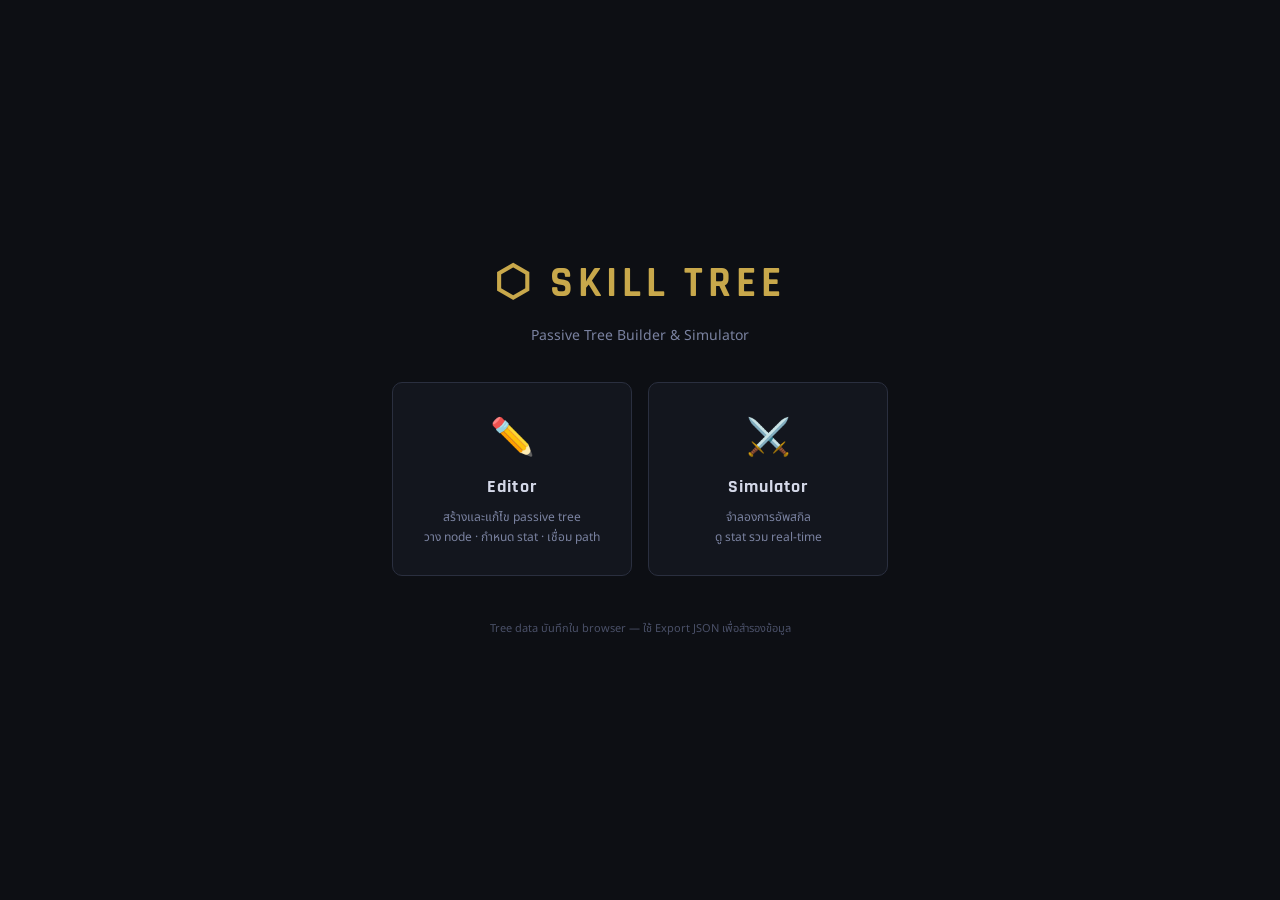
<file: index.html>
<!DOCTYPE html>
<html lang="th">
<head>
<meta charset="UTF-8">
<meta name="viewport" content="width=device-width, initial-scale=1.0">
<title>Skill Tree Builder</title>
<link rel="stylesheet" href="css/style.css">
<style>
body { display: flex; align-items: center; justify-content: center; overflow: auto; }
.home {
  display: flex; flex-direction: column; align-items: center;
  gap: 12px; padding: 60px 20px; text-align: center;
}
.home-logo {
  font-family: var(--font-head); font-size: 42px; font-weight: 700;
  color: var(--gold); letter-spacing: .12em; line-height: 1;
  margin-bottom: 8px;
}
.home-sub { color: var(--text2); font-size: 14px; margin-bottom: 24px; }
.home-cards { display: flex; gap: 16px; flex-wrap: wrap; justify-content: center; }
.home-card {
  width: 240px; padding: 28px 24px; border-radius: var(--radius-lg);
  background: var(--bg2); border: 1px solid var(--border);
  display: flex; flex-direction: column; align-items: center; gap: 10px;
  text-decoration: none; transition: all .18s; cursor: pointer;
}
.home-card:hover { border-color: var(--accent); background: var(--bg3); transform: translateY(-2px); }
.home-card.gold-card:hover { border-color: var(--gold); }
.home-card .card-icon { font-size: 36px; }
.home-card .card-title {
  font-family: var(--font-head); font-size: 18px; font-weight: 700;
  color: var(--text); letter-spacing: .06em;
}
.home-card .card-desc { font-size: 12px; color: var(--text2); line-height: 1.6; text-align: center; }
.home-footer { margin-top: 32px; font-size: 11px; color: var(--text3); }
</style>
</head>
<body>
<div class="home">
  <div class="home-logo">⬡ SKILL TREE</div>
  <div class="home-sub">Passive Tree Builder &amp; Simulator</div>
  <div class="home-cards">
    <a class="home-card gold-card" href="editor.html">
      <div class="card-icon">✏️</div>
      <div class="card-title">Editor</div>
      <div class="card-desc">สร้างและแก้ไข passive tree<br>วาง node · กำหนด stat · เชื่อม path</div>
    </a>
    <a class="home-card" href="simulator.html">
      <div class="card-icon">⚔️</div>
      <div class="card-title">Simulator</div>
      <div class="card-desc">จำลองการอัพสกิล<br>ดู stat รวม real-time</div>
    </a>
  </div>
  <div class="home-footer">Tree data บันทึกใน browser — ใช้ Export JSON เพื่อสำรองข้อมูล</div>
</div>
</body>
</html>
</file>
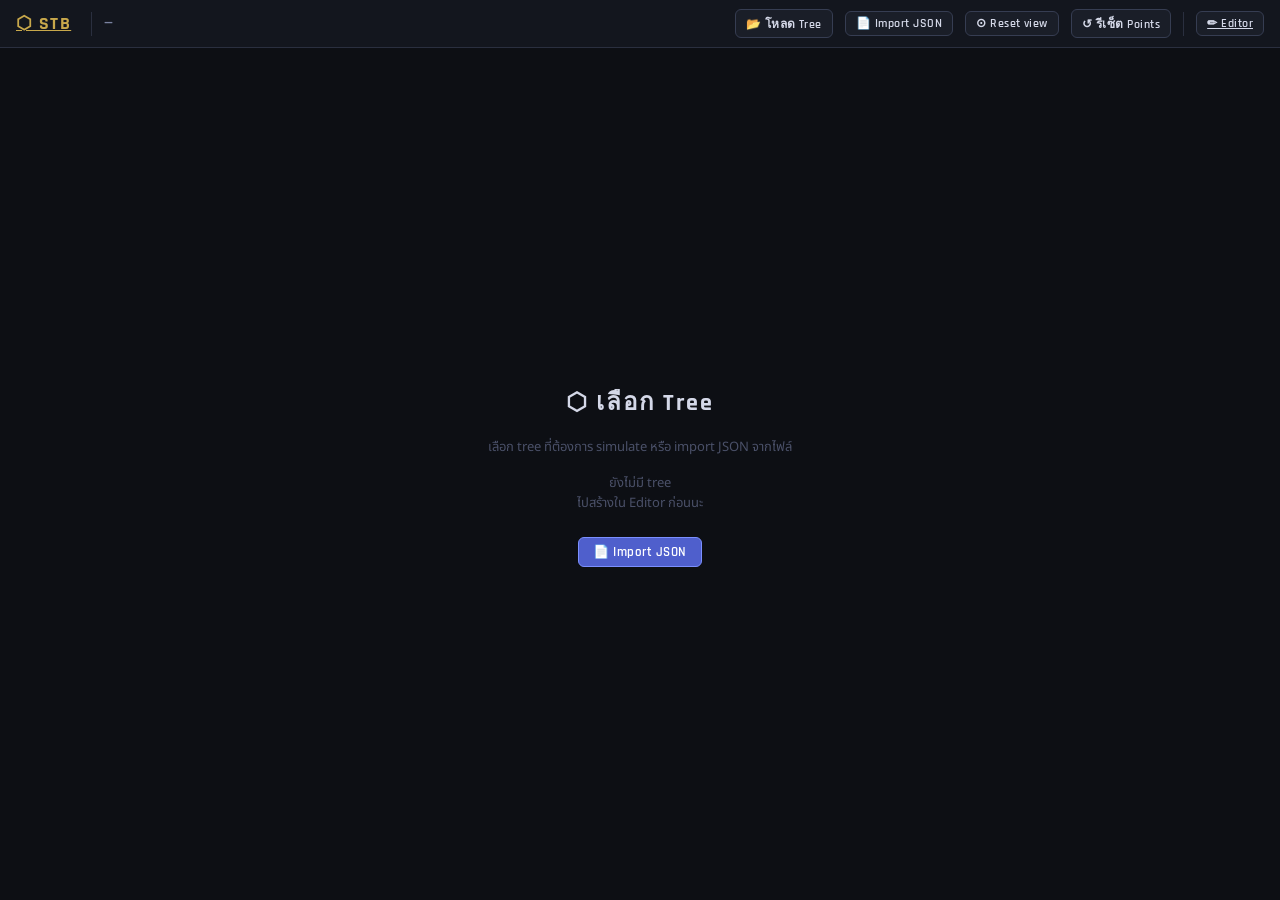
<file: stb_base/simulator.html>
<!DOCTYPE html>
<html lang="th">
<head>
<meta charset="UTF-8">
<meta name="viewport" content="width=device-width, initial-scale=1.0">
<title>Simulator — Skill Tree Builder</title>
<link rel="stylesheet" href="css/style.css">
<link rel="stylesheet" href="css/simulator.css">
</head>
<body>

<div id="topbar">
  <a href="index.html" class="logo">⬡ STB</a>
  <div class="sep"></div>
  <span id="sim-tree-name" class="tree-name">—</span>
  <div class="spacer"></div>
  <button class="btn sm" id="btn-load">📂 โหลด Tree</button>
  <button class="btn sm" id="btn-import">📄 Import JSON</button>
  <button class="btn sm" id="btn-reset-view">⊙ Reset view</button>
  <button class="btn sm danger" id="btn-reset-pts">↺ รีเซ็ต Points</button>
  <div class="sep"></div>
  <a href="editor.html" class="btn sm">✏ Editor</a>
</div>

<div id="app">
  <div id="load-screen">
    <h2>⬡ เลือก Tree</h2>
    <p>เลือก tree ที่ต้องการ simulate หรือ import JSON จากไฟล์</p>
    <div id="tree-list" class="tree-list"></div>
    <button class="btn primary" id="btn-import-home" style="margin-top:8px">📄 Import JSON</button>
  </div>

  <div id="sim-layout" style="display:none">
    <div id="canvas-wrap">
      <svg id="tree-svg" style="position:absolute;top:0;left:0;width:100%;height:100%;overflow:visible;pointer-events:none;z-index:5;"></svg>
      <div id="canvas"></div>
    </div>

    <div id="right-panel">
      <div class="panel-section">
        <h3>Points</h3>
        <div id="pts-display">
          <div>
            <div class="pts-num">
              <span id="pts-used">0</span>
              <span style="font-size:14px;color:var(--text3)"> / <span id="pts-total">100</span></span>
            </div>
            <div class="pts-label">ใช้ไปแล้ว · เหลือ <span id="pts-remaining" style="color:var(--green);font-weight:600">100</span> points</div>
          </div>
        </div>
        <div class="pts-bar" style="margin-top:8px">
          <div class="pts-bar-fill" id="pts-bar-fill" style="width:0%"></div>
        </div>
      </div>

      <div class="panel-section">
        <h3>Node ที่เลือก</h3>
        <div id="node-info" style="color:var(--text3);font-size:12px">คลิก node เพื่อดูรายละเอียด</div>
      </div>

      <div class="panel-section" style="flex:1;overflow-y:auto;border-bottom:none">
        <h3>Stat รวม (real-time)</h3>
        <div id="stat-summary"></div>
      </div>
    </div>
  </div>
</div>

<script src="js/stats.js"></script>
<script src="js/tree.js"></script>
<script src="js/simulator.js"></script>
</body>
</html>
</file>
<file: css/style.css>
@import url('https://fonts.googleapis.com/css2?family=Rajdhani:wght@400;500;600;700&family=Noto+Sans+Thai:wght@300;400;500;600&display=swap');

*, *::before, *::after { box-sizing: border-box; margin: 0; padding: 0; }

:root {
  --bg: #0d0f14;
  --bg2: #13161e;
  --bg3: #1a1e28;
  --bg4: #222736;
  --border: #2a2f3f;
  --border2: #363d52;
  --text: #d4d8e8;
  --text2: #7a82a0;
  --text3: #4a5068;
  --accent: #7b8fff;
  --accent2: #4f5fcc;
  --gold: #c8a84b;
  --gold2: #8a6f2a;
  --green: #4caf7d;
  --red: #e05555;
  --radius: 6px;
  --radius-lg: 10px;
  --font-head: 'Rajdhani', sans-serif;
  --font-body: 'Noto Sans Thai', sans-serif;
  --grid: 70px;
  --node-r: 22px;
}

html, body {
  background: var(--bg);
  color: var(--text);
  font-family: var(--font-body);
  font-size: 14px;
  height: 100%;
  overflow: hidden;
}

/* ── Scrollbar ── */
::-webkit-scrollbar { width: 6px; height: 6px; }
::-webkit-scrollbar-track { background: var(--bg2); }
::-webkit-scrollbar-thumb { background: var(--border2); border-radius: 3px; }

/* ── Buttons ── */
.btn {
  display: inline-flex; align-items: center; gap: 6px;
  padding: 6px 14px; border-radius: var(--radius);
  border: 1px solid var(--border2);
  background: var(--bg3); color: var(--text);
  font-family: var(--font-head); font-size: 13px; font-weight: 600;
  letter-spacing: .04em; cursor: pointer; transition: all .15s;
}
.btn:hover { background: var(--bg4); border-color: var(--accent); color: var(--accent); }
.btn.primary { background: var(--accent2); border-color: var(--accent); color: #fff; }
.btn.primary:hover { background: var(--accent); }
.btn.danger:hover { border-color: var(--red); color: var(--red); }
.btn.gold { background: var(--gold2); border-color: var(--gold); color: var(--gold); }
.btn.gold:hover { background: var(--gold); color: #000; }
.btn:disabled { opacity: .4; cursor: default; pointer-events: none; }
.btn.sm { padding: 4px 10px; font-size: 12px; }
.btn.icon-only { padding: 6px 8px; }

/* ── Panel ── */
.panel {
  background: var(--bg2);
  border: 1px solid var(--border);
  border-radius: var(--radius-lg);
}

/* ── Input / Select ── */
input[type=text], input[type=number], select, textarea {
  background: var(--bg3); border: 1px solid var(--border2);
  color: var(--text); border-radius: var(--radius);
  padding: 6px 10px; font-family: var(--font-body); font-size: 13px;
  width: 100%; outline: none; transition: border-color .15s;
}
input[type=text]:focus, input[type=number]:focus, select:focus, textarea:focus {
  border-color: var(--accent);
}
select option { background: var(--bg3); }
label { font-size: 12px; color: var(--text2); display: block; margin-bottom: 4px; }

/* ── Topbar ── */
#topbar {
  position: fixed; top: 0; left: 0; right: 0; height: 48px;
  background: var(--bg2); border-bottom: 1px solid var(--border);
  display: flex; align-items: center; padding: 0 16px; gap: 12px; z-index: 100;
}
#topbar .logo {
  font-family: var(--font-head); font-size: 18px; font-weight: 700;
  color: var(--gold); letter-spacing: .08em; margin-right: 8px;
}
#topbar .sep { width: 1px; height: 24px; background: var(--border); }
#topbar .spacer { flex: 1; }
#topbar .tree-name {
  font-family: var(--font-head); font-size: 15px; font-weight: 600;
  color: var(--text2); letter-spacing: .04em;
}

/* ── Save indicator ── */
#save-status {
  font-size: 11px; color: var(--text3); display: flex; align-items: center; gap: 5px;
}
#save-status.saved { color: var(--green); }
#save-status.unsaved { color: var(--gold); }

/* ── Modal ── */
.modal-overlay {
  position: fixed; inset: 0; background: rgba(0,0,0,.7);
  display: flex; align-items: center; justify-content: center; z-index: 1000;
}
.modal {
  background: var(--bg2); border: 1px solid var(--border2);
  border-radius: var(--radius-lg); padding: 24px; width: 480px; max-width: 95vw;
  max-height: 90vh; overflow-y: auto;
}
.modal h2 {
  font-family: var(--font-head); font-size: 18px; font-weight: 700;
  color: var(--text); margin-bottom: 16px; letter-spacing: .06em;
}
.modal .row { margin-bottom: 14px; }
.modal .actions { display: flex; gap: 8px; justify-content: flex-end; margin-top: 20px; }

/* ── Tag / Badge ── */
.tag {
  display: inline-flex; align-items: center; gap: 4px;
  padding: 2px 8px; border-radius: 20px;
  font-size: 11px; font-weight: 600; letter-spacing: .03em;
  background: var(--bg4); color: var(--text2); border: 1px solid var(--border2);
}
.tag.keystone { background: #3a2e0a; color: var(--gold); border-color: var(--gold2); }

/* ── Nav tabs (index) ── */
.nav-tab {
  padding: 6px 18px; border-radius: var(--radius);
  font-family: var(--font-head); font-size: 14px; font-weight: 600;
  letter-spacing: .05em; cursor: pointer; text-decoration: none;
  border: 1px solid var(--border2); color: var(--text2); background: transparent;
  transition: all .15s;
}
.nav-tab:hover, .nav-tab.active { color: var(--accent); border-color: var(--accent); background: rgba(123,143,255,.08); }

/* ── SweetAlert2 dark theme overrides ── */
.swal2-popup { font-family: var(--font-body) !important; border: 1px solid var(--border2) !important; }
.swal2-title { font-family: var(--font-head) !important; letter-spacing: .04em !important; }
.swal2-confirm { font-family: var(--font-head) !important; font-weight: 600 !important; }
.swal2-cancel { font-family: var(--font-head) !important; font-weight: 600 !important; border: 1px solid var(--border2) !important; }
.swal2-toast { border: 1px solid var(--border2) !important; }
.swal2-timer-progress-bar { background: var(--accent) !important; }
</file>
<file: stb_base/css/style.css>
@import url('https://fonts.googleapis.com/css2?family=Rajdhani:wght@400;500;600;700&family=Noto+Sans+Thai:wght@300;400;500;600&display=swap');

*, *::before, *::after { box-sizing: border-box; margin: 0; padding: 0; }

:root {
  --bg: #0d0f14;
  --bg2: #13161e;
  --bg3: #1a1e28;
  --bg4: #222736;
  --border: #2a2f3f;
  --border2: #363d52;
  --text: #d4d8e8;
  --text2: #7a82a0;
  --text3: #4a5068;
  --accent: #7b8fff;
  --accent2: #4f5fcc;
  --gold: #c8a84b;
  --gold2: #8a6f2a;
  --green: #4caf7d;
  --red: #e05555;
  --radius: 6px;
  --radius-lg: 10px;
  --font-head: 'Rajdhani', sans-serif;
  --font-body: 'Noto Sans Thai', sans-serif;
  --grid: 70px;
  --node-r: 22px;
}

html, body {
  background: var(--bg);
  color: var(--text);
  font-family: var(--font-body);
  font-size: 14px;
  height: 100%;
  overflow: hidden;
}

/* ── Scrollbar ── */
::-webkit-scrollbar { width: 6px; height: 6px; }
::-webkit-scrollbar-track { background: var(--bg2); }
::-webkit-scrollbar-thumb { background: var(--border2); border-radius: 3px; }

/* ── Buttons ── */
.btn {
  display: inline-flex; align-items: center; gap: 6px;
  padding: 6px 14px; border-radius: var(--radius);
  border: 1px solid var(--border2);
  background: var(--bg3); color: var(--text);
  font-family: var(--font-head); font-size: 13px; font-weight: 600;
  letter-spacing: .04em; cursor: pointer; transition: all .15s;
}
.btn:hover { background: var(--bg4); border-color: var(--accent); color: var(--accent); }
.btn.primary { background: var(--accent2); border-color: var(--accent); color: #fff; }
.btn.primary:hover { background: var(--accent); }
.btn.danger:hover { border-color: var(--red); color: var(--red); }
.btn.gold { background: var(--gold2); border-color: var(--gold); color: var(--gold); }
.btn.gold:hover { background: var(--gold); color: #000; }
.btn:disabled { opacity: .4; cursor: default; pointer-events: none; }
.btn.sm { padding: 4px 10px; font-size: 12px; }
.btn.icon-only { padding: 6px 8px; }

/* ── Panel ── */
.panel {
  background: var(--bg2);
  border: 1px solid var(--border);
  border-radius: var(--radius-lg);
}

/* ── Input / Select ── */
input[type=text], input[type=number], select, textarea {
  background: var(--bg3); border: 1px solid var(--border2);
  color: var(--text); border-radius: var(--radius);
  padding: 6px 10px; font-family: var(--font-body); font-size: 13px;
  width: 100%; outline: none; transition: border-color .15s;
}
input[type=text]:focus, input[type=number]:focus, select:focus, textarea:focus {
  border-color: var(--accent);
}
select option { background: var(--bg3); }
label { font-size: 12px; color: var(--text2); display: block; margin-bottom: 4px; }

/* ── Topbar ── */
#topbar {
  position: fixed; top: 0; left: 0; right: 0; height: 48px;
  background: var(--bg2); border-bottom: 1px solid var(--border);
  display: flex; align-items: center; padding: 0 16px; gap: 12px; z-index: 100;
}
#topbar .logo {
  font-family: var(--font-head); font-size: 18px; font-weight: 700;
  color: var(--gold); letter-spacing: .08em; margin-right: 8px;
}
#topbar .sep { width: 1px; height: 24px; background: var(--border); }
#topbar .spacer { flex: 1; }
#topbar .tree-name {
  font-family: var(--font-head); font-size: 15px; font-weight: 600;
  color: var(--text2); letter-spacing: .04em;
}

/* ── Save indicator ── */
#save-status {
  font-size: 11px; color: var(--text3); display: flex; align-items: center; gap: 5px;
}
#save-status.saved { color: var(--green); }
#save-status.unsaved { color: var(--gold); }

/* ── Modal ── */
.modal-overlay {
  position: fixed; inset: 0; background: rgba(0,0,0,.7);
  display: flex; align-items: center; justify-content: center; z-index: 1000;
}
.modal {
  background: var(--bg2); border: 1px solid var(--border2);
  border-radius: var(--radius-lg); padding: 24px; width: 480px; max-width: 95vw;
  max-height: 90vh; overflow-y: auto;
}
.modal h2 {
  font-family: var(--font-head); font-size: 18px; font-weight: 700;
  color: var(--text); margin-bottom: 16px; letter-spacing: .06em;
}
.modal .row { margin-bottom: 14px; }
.modal .actions { display: flex; gap: 8px; justify-content: flex-end; margin-top: 20px; }

/* ── Tag / Badge ── */
.tag {
  display: inline-flex; align-items: center; gap: 4px;
  padding: 2px 8px; border-radius: 20px;
  font-size: 11px; font-weight: 600; letter-spacing: .03em;
  background: var(--bg4); color: var(--text2); border: 1px solid var(--border2);
}
.tag.keystone { background: #3a2e0a; color: var(--gold); border-color: var(--gold2); }

/* ── Nav tabs (index) ── */
.nav-tab {
  padding: 6px 18px; border-radius: var(--radius);
  font-family: var(--font-head); font-size: 14px; font-weight: 600;
  letter-spacing: .05em; cursor: pointer; text-decoration: none;
  border: 1px solid var(--border2); color: var(--text2); background: transparent;
  transition: all .15s;
}
.nav-tab:hover, .nav-tab.active { color: var(--accent); border-color: var(--accent); background: rgba(123,143,255,.08); }

/* ── SweetAlert2 dark theme overrides ── */
.swal2-popup { font-family: var(--font-body) !important; border: 1px solid var(--border2) !important; }
.swal2-title { font-family: var(--font-head) !important; letter-spacing: .04em !important; }
.swal2-confirm { font-family: var(--font-head) !important; font-weight: 600 !important; }
.swal2-cancel { font-family: var(--font-head) !important; font-weight: 600 !important; border: 1px solid var(--border2) !important; }
.swal2-toast { border: 1px solid var(--border2) !important; }
.swal2-timer-progress-bar { background: var(--accent) !important; }
</file>
<file: stb_base/css/simulator.css>
/* simulator.css */

#app { display: flex; flex-direction: column; height: 100vh; padding-top: 48px; }

#sim-layout { display: flex; flex: 1; overflow: hidden; }

/* ── Canvas ── */
#canvas-wrap {
  flex: 1; position: relative; overflow: hidden;
  background: var(--bg);
  background-image:
    linear-gradient(rgba(42,47,63,.5) 1px, transparent 1px),
    linear-gradient(90deg, rgba(42,47,63,.5) 1px, transparent 1px);
  background-size: var(--grid) var(--grid);
}
#canvas { position: absolute; top: 0; left: 0; transform-origin: 0 0; }
#tree-svg {
  position: absolute; top: 0; left: 0;
  width: 100%; height: 100%; overflow: visible; pointer-events: none;
  transform-origin: 0 0;
  z-index: 5;
}
#tree-svg .edge {
  stroke: var(--border2); stroke-width: 2;
  stroke-dasharray: 6 4; fill: none;
}
#tree-svg .edge.active { stroke: var(--accent2); stroke-dasharray: none; stroke-width: 2.5; }
#tree-svg .edge.available { stroke: rgba(123,143,255,.35); stroke-dasharray: none; }

/* ── Node ── */
.node {
  position: absolute; width: 44px; height: 44px;
  transform: translate(-50%,-50%);
  display: flex; align-items: center; justify-content: center;
  cursor: pointer; user-select: none; z-index: 15;
}
.node-inner {
  width: 44px; height: 44px; border-radius: 50%;
  border: 2px solid var(--border2); background: var(--bg3);
  display: flex; align-items: center; justify-content: center;
  transition: all .18s; position: relative;
}
.node.keystone .node-inner {
  border-radius: 4px; transform: rotate(45deg); width: 38px; height: 38px;
}
.node.keystone .node-icon { transform: rotate(-45deg); }

/* states */
.node.locked .node-inner { opacity: .35; }
.node.available .node-inner {
  border-color: rgba(123,143,255,.5);
  background: rgba(123,143,255,.06);
}
.node.available .node-inner:hover {
  border-color: var(--accent); background: rgba(123,143,255,.15);
  transform: scale(1.08);
}
.node.keystone.available .node-inner:hover { transform: rotate(45deg) scale(1.08); }
.node.unlocked .node-inner {
  border-color: var(--accent); background: rgba(79,95,204,.25);
}
.node.unlocked.keystone .node-inner {
  border-color: var(--gold); background: rgba(200,168,75,.2);
}
.node.root-node .node-inner { border-color: var(--gold); background: rgba(200,168,75,.15); }

.node-icon { font-size: 16px; color: var(--text2); pointer-events: none; }
.node.available .node-icon { color: rgba(123,143,255,.7); }
.node.unlocked .node-icon { color: var(--accent); }
.node.unlocked.keystone .node-icon { color: var(--gold); }
.node.root-node .node-icon { color: var(--gold); }

.node-label {
  position: absolute; top: calc(100% + 4px); left: 50%;
  transform: translateX(-50%);
  font-size: 9px; color: var(--text2); white-space: nowrap;
  font-family: var(--font-head); font-weight: 600; letter-spacing: .04em;
  text-align: center; max-width: 80px; overflow: hidden; text-overflow: ellipsis;
  pointer-events: none;
}
.node.unlocked .node-label { color: var(--text); }
.node.locked .node-label { color: var(--text3); }

/* ── Right panel ── */
#right-panel {
  width: 300px; min-width: 300px; background: var(--bg2);
  border-left: 1px solid var(--border);
  display: flex; flex-direction: column; overflow: hidden;
}
.panel-section {
  padding: 14px 16px; border-bottom: 1px solid var(--border);
}
.panel-section h3 {
  font-family: var(--font-head); font-size: 12px; font-weight: 700;
  color: var(--text3); letter-spacing: .1em; text-transform: uppercase; margin-bottom: 10px;
}
.panel-scroll { flex: 1; overflow-y: auto; padding: 14px 16px; }

/* ── Points display ── */
#pts-display {
  display: flex; align-items: center; justify-content: space-between;
  background: var(--bg3); border-radius: var(--radius);
  padding: 8px 12px; border: 1px solid var(--border);
}
#pts-display .pts-num {
  font-family: var(--font-head); font-size: 22px; font-weight: 700; color: var(--accent);
}
#pts-display .pts-label { font-size: 11px; color: var(--text3); }
.pts-bar {
  height: 3px; background: var(--border2); border-radius: 2px; margin-top: 8px; overflow: hidden;
}
.pts-bar-fill { height: 100%; background: var(--accent2); border-radius: 2px; transition: width .3s; }

/* ── Stat summary ── */
.stat-group-label {
  font-size: 10px; color: var(--text3); font-family: var(--font-head);
  letter-spacing: .08em; text-transform: uppercase;
  margin: 12px 0 6px; padding-bottom: 4px; border-bottom: 1px solid var(--border);
}
.stat-line {
  display: flex; align-items: center; justify-content: space-between;
  padding: 3px 0; font-size: 12px; border-bottom: 1px solid rgba(42,47,63,.5);
}
.stat-line .s-name { color: var(--text2); }
.stat-line .s-val {
  font-family: var(--font-head); font-weight: 700; font-size: 13px;
  color: var(--text);
}
.stat-line .s-val.new { animation: flash .5s ease; }
@keyframes flash { 0%,100%{color:var(--text)} 50%{color:var(--green)} }

/* ── Node info card ── */
#node-info {
  background: var(--bg3); border: 1px solid var(--border2);
  border-radius: var(--radius); padding: 10px 12px; margin-bottom: 10px;
}
#node-info h4 {
  font-family: var(--font-head); font-size: 14px; font-weight: 700;
  color: var(--text); margin-bottom: 6px;
}
.ni-stat { font-size: 11px; color: var(--text2); padding: 1px 0; }
.ni-stat span { color: var(--green); font-weight: 600; }
.ni-locked-msg { font-size: 11px; color: var(--red); margin-top: 6px; }
.ni-parents { font-size: 10px; color: var(--text3); margin-top: 4px; }

/* ── Empty load state ── */
#load-screen {
  flex: 1; display: flex; flex-direction: column;
  align-items: center; justify-content: center; gap: 16px; color: var(--text2);
}
#load-screen h2 { font-family: var(--font-head); font-size: 24px; color: var(--text); letter-spacing: .08em; }
#load-screen p { font-size: 13px; color: var(--text3); }
.tree-list { width: 360px; }
.tree-item {
  display: flex; align-items: center; justify-content: space-between;
  padding: 10px 14px; border-radius: var(--radius);
  background: var(--bg3); border: 1px solid var(--border);
  margin-bottom: 6px; cursor: pointer; transition: all .15s;
}
.tree-item:hover { border-color: var(--accent); }
.tree-item .ti-name { font-family: var(--font-head); font-weight: 600; color: var(--text); }
.tree-item .ti-meta { font-size: 10px; color: var(--text3); }

/* ── Edge override - make sure visible ── */
#tree-svg line {
  stroke-width: 2;
}

/* ── Node icon label ── */
.node-icon-label {
  font-size: 16px; line-height: 1; pointer-events: none;
  display: flex; align-items: center; justify-content: center;
}
</file>
